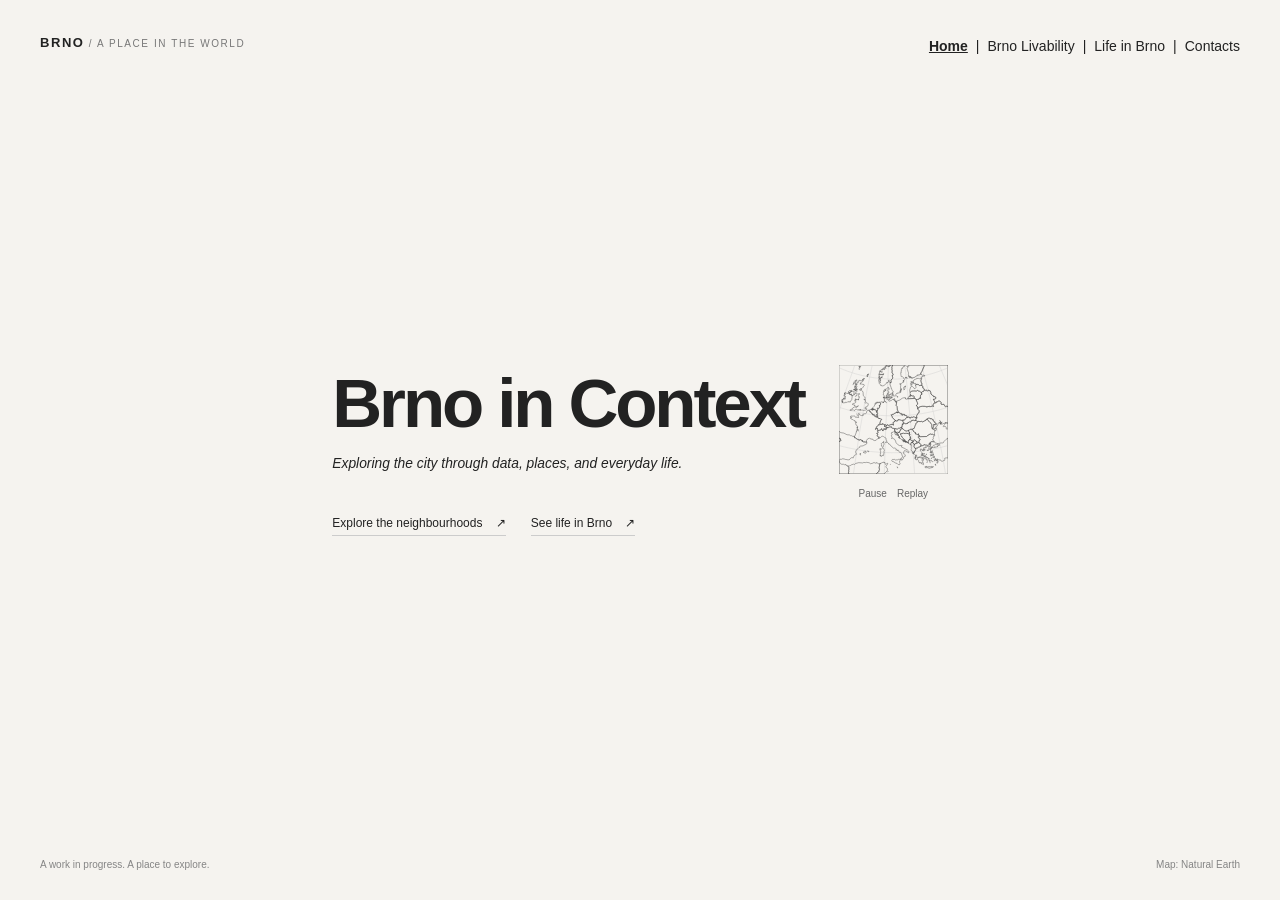
<file: index.html>
<!DOCTYPE html>
<html lang="en">
<head>
    <meta charset="UTF-8">
    <meta name="viewport" content="width=device-width, initial-scale=1.0">
    <meta name="description" content="Brno in Context. Explore its neighbourhoods, everyday life and the trade-offs that make a place feel like home.">
    <title>Brno in Context</title>
    <link rel="canonical" href="https://arisateriyapirom.github.io/brno-in-context/">
    <meta property="og:type" content="website">
    <meta property="og:site_name" content="Brno in Context">
    <meta property="og:title" content="Brno in Context">
    <meta property="og:description" content="Exploring the city through data, places, and everyday life.">
    <meta property="og:url" content="https://arisateriyapirom.github.io/brno-in-context/">
    <meta property="og:image" content="https://arisateriyapirom.github.io/brno-in-context/data/home-preview.png">
    <meta property="og:image:type" content="image/png">
    <meta property="og:image:width" content="2724">
    <meta property="og:image:height" content="1416">
    <meta property="og:image:alt" content="Brno in Context homepage with a globe animation and links to explore Brno's neighbourhoods and everyday life.">
    <meta name="twitter:card" content="summary_large_image">
    <meta name="twitter:title" content="Brno in Context">
    <meta name="twitter:description" content="Exploring the city through data, places, and everyday life.">
    <meta name="twitter:image" content="https://arisateriyapirom.github.io/brno-in-context/data/home-preview.png">
    <link rel="stylesheet" href="style.css">
    <link rel="stylesheet" href="home.css?v=20261103-square">
    <script defer src="vendor/d3.v7.min.js"></script>
    <script defer src="home-globe.js?v=20261104-centered"></script>
    <link rel="stylesheet" href="mobile.css?v=20261104-centered">
</head>
<body class="home-page">
    <header class="site-header home-header">
        <a class="home-wordmark" href="index.html" aria-label="Home">BRNO<span> / A PLACE IN THE WORLD</span></a>
        <nav class="top-nav" aria-label="Main navigation">
            <a href="index.html" class="active-page" aria-current="page">Home</a><span aria-hidden="true">|</span>
            <a href="brno-livability.html">Brno Livability</a><span aria-hidden="true">|</span>
            <a href="life-in-brno.html">Life in Brno</a><span aria-hidden="true">|</span>
            <a href="contacts.html">Contacts</a>
        </nav>
    </header>
    <main class="home-hero">
        <section class="home-intro" aria-labelledby="home-title">
            <h1 id="home-title">Brno in Context</h1>
            <p class="home-description"><em>Exploring the city through data, places, and everyday life.</em></p>
        </section>
        <section class="home-journey" aria-label="From the world to Brno">
            <div id="globe-stage" class="globe-stage">
                <canvas id="home-globe" role="img" aria-label="A rotating globe zooms from the world to Europe, the Czech Republic, and Brno.">Brno is in the Czech Republic, in central Europe.</canvas>
                <div id="brno-pin" class="brno-pin" hidden>
                    <svg width="30" height="39" viewBox="0 0 30 39" aria-hidden="true"><path d="M15 38C12 33 1 22 1 15a14 14 0 0 1 28 0c0 7-11 18-14 23Z" fill="#c93c32" stroke="#f5f3ef" stroke-width="2"/><circle cx="15" cy="15" r="4.5" fill="#f5f3ef"/></svg>
                    <span>Brno<small>49.1951° N · 16.6068° E</small></span>
                </div>
                <p id="globe-fallback" hidden>Brno, Czech Republic<br><small>The globe could not load. You can still explore the pages on the left.</small></p>
            </div>
            <div class="journey-footer">
                <ol class="journey-steps" aria-label="Journey stages"><li data-stage="0" class="is-current">World</li><li data-stage="1">Europe</li><li data-stage="2">Czech Republic</li><li data-stage="3">Brno</li></ol>
                <div class="journey-controls"><button id="globe-pause" type="button" disabled>Pause</button><button id="globe-replay" type="button" disabled>Replay</button><button id="globe-skip" type="button" disabled>Go to Brno</button></div>
            </div>
            <p id="globe-status" class="home-sr-only" role="status" aria-live="polite">Loading the globe.</p>
        </section>
        <div class="home-links">
            <a href="brno-livability.html">Explore the neighbourhoods <span aria-hidden="true">↗</span></a>
            <a href="life-in-brno.html">See life in Brno <span aria-hidden="true">↗</span></a>
        </div>
    </main>
    <footer class="home-footer"><span>A work in progress. A place to explore.</span><a href="https://www.naturalearthdata.com/" target="_blank" rel="noopener">Map: Natural Earth</a></footer>
    <script src="mobile.js?v=20261104"></script>
</body>
</html>
</file>
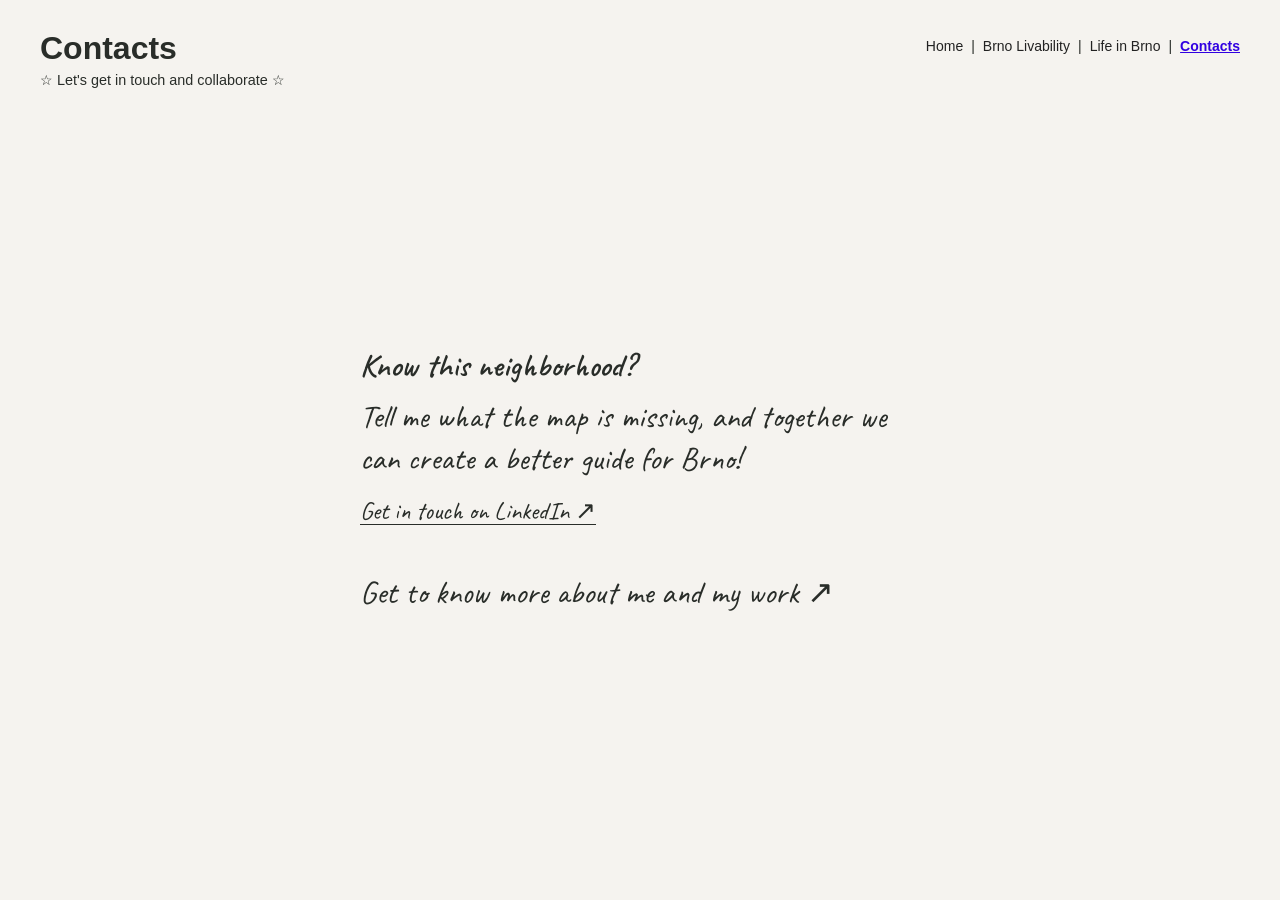
<file: contacts.html>
<!DOCTYPE html>
<html lang="en">
<head>
    <meta charset="UTF-8">
    <meta name="viewport" content="width=device-width, initial-scale=1.0">
    <meta name="description" content="Know this neighborhood? Help make Brno in Context a better guide to the city.">
    <title>Contacts · Brno in Context</title>
    <link rel="stylesheet" href="style.css">
    <link rel="stylesheet" href="contacts.css?v=20261103-simple">
    <link rel="stylesheet" href="mobile.css?v=20261104">
</head>
<body class="contacts-page">
    <header class="site-header">
        <h1>Contacts<span class="title-tagline">☆ Let's get in touch and collaborate ☆</span></h1>
        <nav class="top-nav" aria-label="Main navigation">
            <a href="index.html">Home</a><span aria-hidden="true">|</span>
            <a href="brno-livability.html">Brno Livability</a><span aria-hidden="true">|</span>
            <a href="life-in-brno.html">Life in Brno</a><span aria-hidden="true">|</span>
            <a href="contacts.html" class="active-page" aria-current="page">Contacts</a>
        </nav>
    </header>
    <main class="contact-main">
        <div class="contact-message">
            <section class="contact-note" aria-label="An invitation to share your local knowledge">
                <p><strong>Know this neighborhood?</strong> Tell me what the map is missing, and together we can create a better guide for Brno!</p>
                <a class="contact-link" href="https://www.linkedin.com/in/arisa-teriyapirom-30a2b7158/" target="_blank" rel="noopener noreferrer">Get in touch on LinkedIn <span aria-hidden="true">↗</span></a>
            </section>
            <a class="contact-note contact-work-note" href="http://arisateri.netlify.app/" target="_blank" rel="noopener noreferrer">
                <p>Get to know more about me and my work <span aria-hidden="true">↗</span></p>
            </a>
        </div>
    </main>
    <script src="mobile.js?v=20261104"></script>
</body>
</html>
</file>
<file: style.css>
body {
    margin: 0;
    padding: 30px 40px;
    font-family: Arial, sans-serif;
    box-sizing: border-box;
    background-color: #f5f3ef;
}



.site-header {
    display: flex;
    justify-content: space-between;
    align-items: flex-start;
    padding: 0px;
    margin-bottom: 20px;
}

.site-header h1 {
    margin: 0;
}

.top-nav {
    display: flex;
    align-items: center;
    gap: 8px;
    font-size: 14px;
    padding-top: 8px;
}

.top-nav a {
    color: #222222;
    text-decoration: none;
}

.top-nav a:hover {
    text-decoration: underline;
}

.top-nav .active-page {
    font-weight: bold;
    text-decoration: underline;
    color: #3100e1
}

.title-tagline {
    display: block;
    font-size: 0.45em;
    font-weight: normal;
    margin-top: 5px;
}


/* MAIN TWO-COLUMN LAYOUT */

.livability-layout {
    display: grid;
    grid-template-columns: minmax(0, 7fr) minmax(0, 13fr);
    gap: 30px;
    align-items: stretch;
}


/* LEFT COLUMN */

.sidebar {
    display: flex;
    flex-direction: column;
    justify-content: flex-start;
    min-width: 0;
}


/* FILTER BUTTON AREA */

.filters {
    display: flex;
    flex-wrap: wrap;
    gap: 6px;
}

/* Absorb spare space on the last wrapped row without stretching its tabs. */
.filters::after {
    content: "";
    flex: 999 1 0;
}

.filter-row {
    display: contents;
}

.filters button, .journal-filters button {
    flex: 1 0 auto;
    border: 1px solid #222;
    background: transparent;
    padding: 4px 10px;
    border-radius: 20px;
    cursor: pointer;
}

.filters button[data-factor="cultural_cov_score"] {
    flex: 0 0 auto;
}

.filters button.active, .journal-filters button.is-active {
    background: #dbeafe;
    border-color: #93c5fd;
}


/* overall score card destails */
.overall-card {
    margin-top: 40px;
    padding: 18px;
    border: 1px solid #cccccc;
    border-radius: 12px;
    background: rgba(255, 255, 255, 0.3);
    box-sizing: border-box;
    width: 100%;
}

.overall-card h3 {
    margin: 0 0 16px;
    font-size: 16px;
}

.overall-row {
    display: flex;
    justify-content: space-between;
    align-items: center;
    margin-bottom: 10px;
    font-size: 12px;
}

.mini-rating {
    display: flex;
    gap: 3px;
}

.mini-block {
    width: 12px;
    height: 6px;
    border-radius: 4px;
    background: #dddddd;
}

.mini-block.active {
    background: #222222;
}

/* DESCRIPTION */

.factor-info {
    margin-top: auto;
    max-width: 400px;
    padding-top: 30px;
}

.factor-info h2 {
    margin: 0 0 10px;
    font-size: 20px;
}

.factor-info p {
    margin: 0;
    font-size: 14px;
    line-height: 1.5;
}


/* RIGHT COLUMN */

.map-column {
    min-width: 0;
}

#map {
    width: 100%;
    height: 750px;
}


/* LEGEND */

.legend {
    width: 100%;
    margin-top: 30px;
}

.legend-group {
    width: 250px;
    margin-left: auto;
    margin-top: 7px;
}

.legend-scale,
.legend-labels {
    display: grid;
    grid-template-columns: repeat(5, 1fr);
    width: 100%;
}

.legend-group-color {
    display: flex;
    justify-content: center;
    gap: 2px;
}

.legend-square {
    width: 8px;
    height: 8px;
    display: block;
}

.legend-labels {
    margin-top: 4px;
}

.legend-labels span {
    text-align: center;
    white-space: nowrap;
    font-size: 10px;
    line-height: 1;
    font-style: italic;
}

.legend-1 {
    background: #d73027;
}

.legend-2 {
    background: #fc8d59;
}

.legend-3 {
    background: #fee08b;
}

.legend-4 {
    background: #91cf60;
}

.legend-5 {
    background: #1a9850;
}


/* LIFE IN BRNO PAGE */

.life-page {
    padding: 0;
}

.life-page h2 {
    margin-bottom: 5px;
}

.life-intro {
    margin-top: 0;
    margin-bottom: 10;
    margin-left: 0;
    font-size: 14px;
    font-style: italic;
}

.life-categories {
    display: flex;
    font-size: 13px;
    gap: 10px;
    margin-bottom: 50px;
}

.life-category {
    border: 1px solid #222;
    background: transparent;
    padding: 4px 10px;
    border-radius: 20px;
    cursor: pointer;

    color: #222222;
    text-decoration: none;
}

.life-category:hover {
    background: #dbeafe;
}

.life-section {
    margin-bottom: 70px;
}


.life-active {
    background: #dbeafe;
    border-color: #93c5fd;
}
/* END LIFE IN BRNO PAGE */

.map-status { margin: 0 0 10px; font-size: 13px; color: #444; }
.score-overlay-control { background: #fff; color: #222; }
.score-overlay-control label { display: flex; align-items: center; gap: 7px; padding: 10px 12px; cursor: pointer; font: 13px Arial, sans-serif; }
.score-overlay-control input { margin: 0; accent-color: #2457c5; }
.load-error { color: #a12d23; }
.filters button:disabled { opacity: 0.5; cursor: wait; }
.method-note { margin-top: 16px; font-size: 13px; line-height: 1.5; }
.method-note summary { cursor: pointer; text-decoration: underline; }
.method-note p { margin-top: 10px; font-size: 12px; }
.popup-coverage { margin-top: 10px; font-size: 12px; line-height: 1.6; }
.popup-factor { margin-top: 6px; }
.popup-rating { display: flex; gap: 4px; margin: 8px 0; }
.rating-block { width: 20px; height: 7px; border-radius: 4px; background: #ddd; }
.rating-block.active { background: #222; }
.no-data { color: #555; font-size: 11px; }
.legend-no-data { display: flex; justify-content: flex-end; align-items: center; gap: 5px; margin-top: 8px; font-size: 11px; }
.legend-no-data span { width: 10px; height: 10px; background: #b8b8b8; }
.location-controls { margin-top: 12px; padding: 12px; background: #fff9; border: 1px solid #ddd; border-radius: 8px; font-size: 13px; }
.location-controls label { cursor: pointer; }
.location-controls p { margin: 8px 0 0; color: #555; font-size: 12px; }
.location-legend { display: flex; flex-wrap: wrap; gap: 12px; margin-top: 8px; }
.location-legend > span { display: inline-flex; gap: 5px; align-items: center; font-size: 12px; }
.location-legend i { width: 10px; height: 10px; border-radius: 50%; }
#retry-locations { margin-top: 8px; cursor: pointer; }

.area-search { margin-bottom: 24px; }
.walking-explorer { margin-bottom: 20px; padding: 12px; border: 1px solid #ccc; border-radius: 10px; }
.walking-explorer summary { cursor: pointer; font-size: 14px; font-weight: bold; }
.walking-explorer form { margin-top: 12px; }
.walking-explorer label { display: block; font-size: 12px; margin-bottom: 6px; }
.pin-actions { display: flex; gap: 8px; }
.pin-actions button, #retry-routing { padding: 7px 10px; border: 1px solid #999; border-radius: 7px; background: #fff; cursor: pointer; }
#drop-pin[aria-pressed="true"] { background: #dbeafe; border-color: #2457c5; }
.placing-pin, .placing-pin .leaflet-interactive { cursor: crosshair !important; }
#walk-origin { font-size: 12px; font-weight: bold; overflow-wrap: anywhere; }
#walk-results { max-height: 360px; overflow-y: auto; }
.walk-group h4 { margin: 14px 0 6px; font-size: 13px; }
.walk-group p { font-size: 12px; }
.walk-group button { display: grid; grid-template-columns: minmax(0, 1fr) auto; gap: 4px 8px; width: 100%; padding: 8px; margin-bottom: 5px; border: 1px solid #ccc; background: #fff; border-radius: 6px; text-align: left; cursor: pointer; font-size: 12px; }
.walk-group button[aria-pressed="true"] { background: #e9effb; border-color: #2457c5; }
.walk-group small { grid-column: 1 / -1; color: #555; }
.address-results { list-style: none; padding: 0; max-height: 220px; overflow-y: auto; }
.address-results:empty { display: none; }
.address-results button { width: 100%; text-align: left; padding: 8px; background: white; border: 1px solid #ddd; cursor: pointer; font-size: 12px; }
.area-search label { display: block; font-size: 14px; font-weight: bold; margin-bottom: 8px; }
.search-controls { display: flex; gap: 6px; }
.search-controls input { min-width: 0; width: 100%; box-sizing: border-box; padding: 10px; border: 1px solid #999; border-radius: 8px; font: inherit; font-size: 14px; background: #fff; }
.search-controls button, .comparison-heading button { border: 1px solid #aaa; border-radius: 8px; padding: 7px 12px; background: #fff; cursor: pointer; }
.search-controls button:disabled { opacity: 0.5; cursor: wait; }
.search-status, .selection-status { font-size: 12px; line-height: 1.5; color: #555; margin: 8px 0; }
.search-results { list-style: none; margin: 8px 0 0; padding: 4px; border: 1px solid #ccc; border-radius: 8px; background: white; max-height: 220px; overflow-y: auto; }
.search-results button { width: 100%; padding: 9px; text-align: left; border: 0; border-radius: 4px; background: transparent; cursor: pointer; font: inherit; font-size: 14px; }
.search-results button:hover, .search-results button:focus-visible { background: #e9effb; }
button:focus-visible, input:focus-visible { outline: 2px solid #2457c5; outline-offset: 3px; }
.search-controls input:focus-visible { outline-offset: 0; }
.comparison-heading { display: flex; gap: 8px; justify-content: space-between; align-items: flex-start; }
.comparison-heading h3 { margin-bottom: 4px; overflow-wrap: anywhere; }
.comparison-heading button { font-size: 12px; }
.selected-areas { display: flex; flex-direction: column; gap: 6px; margin: 14px 0; }
.selected-areas:empty { display: none; }
.selection-0 { --selection-color: #2457c5; }
.selection-1 { --selection-color: #8b35a8; }
.selected-area { display: flex; justify-content: space-between; border-left: 4px solid var(--selection-color); background: #fff; border-radius: 4px; }
.selected-area button { border: none; background: transparent; cursor: pointer; padding: 8px; font-size: 13px; text-align: left; color: #222; }
.selected-area button:first-child { flex: 1; min-width: 0; overflow-wrap: anywhere; }
.selected-area strong { color: var(--selection-color); margin-right: 5px; }
.selected-area button:last-child { font-size: 20px; min-width: 36px; text-align: center; }
.comparison-table { width: 100%; table-layout: fixed; border-collapse: collapse; font-size: 12px; }
.comparison-table caption { text-align: left; color: #555; padding-bottom: 10px; }
.comparison-table th, .comparison-table td { padding: 10px 5px; vertical-align: top; border-bottom: 1px solid #ddd; overflow-wrap: anywhere; }
.comparison-table th { text-align: left; font-weight: normal; }
.comparison-table thead th { font-weight: bold; }
.comparison-table thead th:not(:first-child) { color: var(--selection-color); }
.comparison-table .current-factor { background: #e9effb; }
.score-value { font-weight: bold; white-space: nowrap; }
.score-value > span { font-weight: normal; color: #666; font-size: 10px; }
.score-bar { display: block; width: 100%; height: 4px; margin-top: 6px; background: #ddd; border-radius: 3px; overflow: hidden; }
.score-bar > span { display: block; height: 100%; background: #777; }
.higher-score .score-bar > span { background: #187343; }
.score-verdict { display: block; margin-top: 4px; font-size: 10px; color: #18673e; }
.score-rank { display: block; margin-top: 5px; font-size: 11px; color: #555; }
.priorities { margin-top: 14px; border: 1px solid #ccc; border-radius: 10px; padding: 10px; }
.priorities summary { cursor: pointer; font-size: 14px; font-weight: bold; }
.priority-prompt { margin-left: 6px; font-size: 11px; font-style: italic; font-weight: normal; color: #666; }
.priorities p { margin: 8px 0; font-size: 11px; line-height: 1.4; color: #555; }
.priority-guide { border-bottom: 1px solid #ddd; padding-bottom: 6px; }
.priority-row { display: grid; grid-template-columns: minmax(0, 1fr) minmax(60px, 1fr) minmax(65px, 0.85fr); align-items: center; gap: 8px; margin: 7px 0; font-size: 11px; }
.priority-row label { grid-column: 1; grid-row: 1; }
.priority-row output { grid-column: 3; grid-row: 1; color: #555; font-size: 10px; text-align: right; }
.priority-row input { grid-column: 2; grid-row: 1; min-width: 0; width: 100%; margin: 0; accent-color: #2457c5; }
#reset-priorities { background: #fff; padding: 5px 9px; border: 1px solid #aaa; border-radius: 7px; font-size: 11px; cursor: pointer; }

@media (max-width: 900px) {
    body { padding: 20px 16px; }
    .site-header { flex-direction: column; gap: 12px; }
    .livability-layout { grid-template-columns: 1fr; }
    .overall-card { margin-top: 20px; }
    .factor-info { max-width: none; }
    #map { height: 65vh; min-height: 360px; }
}

/* Keep the explorer inside the viewport; scroll its controls independently. */
body.livability-page {
    height: 100vh;
    height: 100dvh;
    overflow: hidden;
    display: flex;
    flex-direction: column;
}
.livability-page .site-header { flex: 0 0 auto; }
.livability-page .livability-layout {
    flex: 1;
    min-height: 0;
    grid-template-rows: minmax(0, 1fr);
    overflow: hidden;
}
.livability-page .sidebar {
    min-height: 0;
    overflow-y: auto;
    overflow-x: hidden;
    overscroll-behavior-y: contain;
    scrollbar-gutter: stable;
    padding: 3px 10px 16px 3px;
}
.livability-page .sidebar > * { flex-shrink: 0; }
.livability-page #walk-results { max-height: none; overflow: visible; }
.livability-page .map-column {
    min-height: 0;
    display: flex;
    flex-direction: column;
}
.livability-page #map { flex: 1; height: auto; min-height: 0; }
.livability-page .map-status,
.livability-page .legend-group { flex-shrink: 0; }
.livability-page .location-controls {
    flex-shrink: 0;
    box-sizing: border-box;
    max-height: 35%;
    overflow-y: auto;
}

@media (max-width: 900px) {
    .livability-page .livability-layout {
        grid-template-rows: minmax(0, 0.9fr) minmax(0, 1.1fr);
        gap: 14px;
    }
    .livability-page .site-header { margin-bottom: 12px; }
}

/* Factor explanation below the map; location controls sit above the scale. */
.map-footer {
    display: grid;
    grid-template-columns: minmax(0, 1fr) minmax(220px, 0.8fr);
    gap: 20px;
    margin-top: 12px;
    flex: 0 1 auto;
    min-height: 0;
    max-height: 40%;
    overflow-y: auto;
    overscroll-behavior-y: contain;
}
.map-footer .factor-info { margin: 0; padding: 0; max-width: none; }
.map-footer .factor-info h2 { font-size: 17px; }
.map-footer .factor-info p { font-size: 13px; }
.map-footer-controls { min-width: 0; display: flex; flex-direction: column; align-items: flex-end; }
.livability-page .map-footer .location-controls {
    width: 100%;
    margin: 0 0 10px;
    max-height: none;
    overflow: visible;
}
.map-footer .legend-group { max-width: 100%; margin-top: 0; }
@media (max-width: 600px) {
    .map-footer { grid-template-columns: minmax(0, 1fr); gap: 14px; }
}

/* Dated rental-cost comparison stays separate from the livability score. */
.filters button[data-factor="affordability"] { flex: 0 0 auto; }
.rent-summary { border: 1px solid #d4d9ce; border-radius: 10px; padding: 12px; margin: 12px 0 18px; }
.rent-summary h3 { font-size: 15px; margin: 0 0 6px; }
.rent-snapshot, .rent-method, .rent-card details { font-size: 12px; color: #52604d; }
.rent-cards { display: flex; flex-wrap: wrap; gap: 10px; }
.rent-card { flex: 1 1 130px; min-width: 0; padding: 8px 0; font-size: 13px; }
.rent-card p { margin: 7px 0; }
.rent-dot { display: inline-block; width: 11px; height: 11px; border: 1px solid #777; border-radius: 50%; margin-right: 6px; }
.rent-summary summary { cursor: pointer; }
.rent-tradeoff { font-size: 13px; line-height: 1.5; }
.rent-tradeoff small { display: block; color: #52604d; margin-top: 6px; }

/* Fade only basemap tiles over white; outlines, markers and routes stay crisp. */
.livability-page #map { background: #fff; }
.rent-price { margin: 9px 0; font-size: 17px; }
.rent-price small { display: block; font-size: 11px; font-weight: normal; color: #52604d; margin-top: 4px; line-height: 1.5; }

/* Compact data drawer anchored to the map's right edge. */
.map-column { position: relative; }
.map-topbar { display: flex; align-items: center; justify-content: space-between; gap: 12px; flex-shrink: 0; margin-bottom: 8px; }
.map-topbar .map-status { margin: 0; }
#about-data-toggle { flex-shrink: 0; padding: 6px 10px; font: inherit; font-size: 11px; color: #30392d; border: 1px solid #c7ccbf; border-radius: 5px; background: #f5f3ef; cursor: pointer; }
#about-data-toggle[aria-expanded="true"] { background: #e5e8de; }
.about-data-panel { position: absolute; right: 0; top: 40px; z-index: 1100; width: min(340px, 100%); max-height: calc(100% - 48px); overflow-y: auto; overscroll-behavior: contain; box-sizing: border-box; padding: 18px; border: 1px solid #d1d5c9; border-radius: 8px; background: #f5f3ef; box-shadow: 0 5px 22px #0002; font-size: 12px; line-height: 1.6; }
.about-data-panel[hidden] { display: none; }
.about-data-heading { display: flex; align-items: center; justify-content: space-between; gap: 12px; }
.about-data-heading h2 { font-size: 17px; margin: 0; }
#about-data-close { border: 0; background: transparent; font-size: 25px; width: 32px; height: 32px; cursor: pointer; color: #344537; }
.about-data-panel h3 { font-size: 13px; margin: 20px 0 5px; }
.about-data-panel ul { padding-left: 18px; }
.about-data-links a { color: #3c5940; }
#about-data-toggle:focus-visible, #about-data-close:focus-visible { outline: 2px solid #2457c5; outline-offset: 2px; }

.about-data-panel p:not(.about-data-links) {
    text-align: justify;
    text-align-last: left;
    text-justify: inter-word;
    hyphens: auto;
    overflow-wrap: break-word;
}
/* Narrow columns create large gaps when justified; preserve readable spacing. */
@media (max-width: 420px) {
    .about-data-panel p:not(.about-data-links) { text-align: left; }
}
</file>
<file: home.css>
.home-page { color: #222; min-height: 100vh; min-height: 100svh; display: flex; flex-direction: column; }
.home-header { align-items: center; margin-bottom: 0; }
.home-wordmark { color: inherit; text-decoration: none; font-size: 13px; font-weight: 700; letter-spacing: .12em; }
.home-wordmark span { font-size: 10px; font-weight: 400; color: #777; }
.home-hero { flex: 1; display: grid; grid-template-columns: max-content max-content; align-content: center; justify-content: center; align-items: center; gap: 30px 35px; width: 100%; max-width: 1400px; margin: 0 auto; padding: 70px 3vw; box-sizing: border-box; }
.home-intro { font-size: clamp(34px, 5.4vw, 78px); }
#home-title { font-size: 1em; letter-spacing: -.045em; line-height: 1.1; font-weight: 700; margin: 0; white-space: nowrap; }
.home-description { font-size: .20em; font-style: italic; line-height: 1.5; margin: 12px 0 0; white-space: nowrap; text-align: left; }
.home-links { grid-column: 1 / -1; display: flex; gap: 25px; align-items: flex-start; justify-content: flex-start; justify-self: stretch; flex-wrap: wrap; margin-top: 12px; }
.home-links a { color: inherit; text-decoration: none; font-size: 12px; border-bottom: 1px solid #ccc; padding-bottom: 5px; }
.home-links a span { padding-left: 10px; }
.home-links a:hover { border-color: #222; }
.home-journey { position: relative; min-width: 0; }
.globe-stage { position: relative; height: 110px; aspect-ratio: 1; overflow: hidden; }
#home-globe { display: block; width: 100%; height: 100%; }
.brno-pin { position: absolute; pointer-events: none; transform: translate(-7px, -18px); }
.brno-pin svg { display: block; width: 14px; height: 18px; }
.brno-pin > span { position: absolute; top: 20px; left: 7px; transform: translateX(-50%); font-size: 10px; font-weight: 600; white-space: nowrap; }
.brno-pin small { display: none; }
.journey-footer { position: absolute; top: calc(100% + 10px); left: 50%; transform: translateX(-50%); }
.journey-steps { display: none; }
.journey-controls { display: flex; gap: 10px; white-space: nowrap; }
.journey-controls button { border: 0; background: transparent; color: #666; padding: 4px 0; font: inherit; font-size: 10px; cursor: pointer; }
.journey-controls button:hover { text-decoration: underline; }
.journey-controls button:disabled { opacity: .4; cursor: default; }
#globe-skip { display: none; }
.home-footer { display: flex; justify-content: space-between; gap: 15px; color: #858585; font-size: 10px; padding-top: 12px; }
.home-footer a { color: inherit; text-decoration: none; }
#globe-fallback { position: absolute; top: 30%; width: 100%; text-align: center; font-size: 12px; }
#globe-fallback small { display: none; }
.home-sr-only { position: absolute; width: 1px; height: 1px; padding: 0; margin: -1px; overflow: hidden; clip-path: inset(50%); white-space: nowrap; }
.home-page a:focus-visible, .home-page button:focus-visible { outline: 2px solid #222; outline-offset: 5px; }
.home-page .top-nav .active-page { color: #222; }
.home-page [hidden] { display: none !important; }
@media (max-width: 800px) {
    .home-page { padding: 22px; }
    .home-header { flex-wrap: wrap; gap: 20px; }
    .home-wordmark span { display: none; }
    .home-header .top-nav { flex-wrap: wrap; font-size: 12px; padding: 0; }
    .home-hero { padding: 70px 0; gap: 32px 18px; }
    .home-intro { font-size: clamp(26px, 5.7vw, 46px); }
    .home-description { font-size: .23em; margin-top: 8px; }
    .home-links { gap: 20px; }
    .home-footer { padding-top: 20px; }
}
@media (max-width: 520px) {
    .home-hero { grid-template-columns: max-content; justify-items: center; gap: 28px; }
    .home-intro { font-size: clamp(30px, 8vw, 42px); }
    .home-description { font-size: 9px; }
    .home-journey { margin-bottom: 20px; }
    .home-links { margin-top: 0; }
}
</file>
<file: mobile.css>
/* These controls are absent from the desktop layout. */
.mobile-menu, .mobile-map-toolbar, .mobile-sheet-controls, .mobile-compare, .mobile-map-hint { display: none; }
@media (max-width: 760px) {
    body { padding: 18px 16px; }
    .site-header { position: relative; flex-direction: row; flex-wrap: wrap; align-items: center; gap: 12px; }
    .site-header h1 { font-size: 24px; }
    .title-tagline { font-size: 12px; line-height: 1.5; }
    .mobile-menu { display: block; margin-left: auto; min-height: 44px; border: 1px solid #c7ccbf; border-radius: 7px; padding: 8px 12px; background: #f5f3ef; color: #222; font-size: 13px; }
    .site-header .top-nav { display: none; width: 100%; padding: 6px 0; }
    .site-header.mobile-nav-open .top-nav { display: flex; flex-direction: column; align-items: stretch; }
    .top-nav > span { display: none; }
    .top-nav a { min-height: 44px; padding: 10px; box-sizing: border-box; }
    input, select, textarea { font-size: 16px !important; }
    button, a { -webkit-tap-highlight-color: #dbeafe; }
    button:focus-visible, a:focus-visible { outline: 2px solid #2457c5; outline-offset: 2px; }
    [hidden] { display: none !important; }
    /* Map stays visible while the independently scrolling results sheet expands. */
    body.livability-page { padding: 12px 10px 0; }
    .livability-page .site-header { margin-bottom: 8px; }
    .livability-page .title-tagline { display: none; }
    .livability-page .livability-layout { display: block; position: relative; min-height: 0; }
    .livability-page .map-column { height: calc(100% - 62px - env(safe-area-inset-bottom)); width: 100%; }
    .livability-page #map { min-height: 0; }
    .mobile-map-toolbar { display: flex; flex-wrap: wrap; gap: 6px; flex-shrink: 0; margin-bottom: 6px; }
    .mobile-map-toolbar button { border: 1px solid #c7ccbf; border-radius: 7px; padding: 8px; background: #f5f3ef; color: #253326; min-height: 44px; font-size: 12px; }
    #mobile-factor { flex: 1; }
    .map-topbar { gap: 6px; margin-bottom: 5px; }
    .map-topbar .map-status { font-size: 10px; }
    #about-data-toggle { min-height: 44px; }
    .about-data-panel { position: fixed; top: 12vh; right: 10px; width: calc(100% - 20px); max-height: 80dvh; font-size: 14px; z-index: 1600; }
    .about-data-panel p:not(.about-data-links) { text-align: left; }
    .about-data-panel h3 { font-size: 15px; }
    .livability-page .sidebar { position: absolute; bottom: 0; left: 0; right: 0; z-index: 1200; background: #f5f3ef; border: 1px solid #ccc; border-radius: 15px 15px 0 0; padding: 0 12px calc(12px + env(safe-area-inset-bottom)); box-sizing: border-box; overflow-y: auto; scrollbar-gutter: auto; box-shadow: 0 -4px 14px #0001; }
    .sidebar[data-sheet="peek"] { height: calc(62px + env(safe-area-inset-bottom)); overflow: hidden; }
    .sidebar[data-sheet="peek"] #overall-card { display: none; }
    .sidebar[data-sheet="half"] { height: 45%; }
    .sidebar[data-sheet="full"] { height: 84%; }
    .mobile-sheet-controls { display: flex; position: sticky; top: 0; z-index: 2; align-items: center; gap: 5px; padding: 8px 0; background: #f5f3ef; border-bottom: 1px solid #ddd; }
    .mobile-sheet-controls button { min-height: 44px; border: 0; background: transparent; padding: 7px; font-size: 12px; }
    #mobile-sheet-toggle { flex: 1; text-align: left; font-weight: bold; }
    .sidebar #overall-card { margin-top: 12px; padding: 0; border: 0; }
    .mobile-compare { display: block; min-height: 44px; background: #fff; border: 1px solid #bbc5b4; border-radius: 7px; padding: 8px 12px; margin: 10px 0; }
    .mobile-map-hint { display: block; font-size: 12px; padding: 6px; margin: 0; background: #e9effb; }
    .comparison-heading { flex-wrap: wrap; }
    .comparison-heading button, .selected-area button { min-height: 44px; }
    .comparison-table { font-size: 13px; }
    .comparison-table thead { position: sticky; top: 61px; z-index: 1; background: #f5f3ef; }
    .rent-card { flex-basis: 100px; font-size: 14px; }
    .rent-card details, .rent-method, .rent-snapshot { font-size: 13px; }
    .rent-tradeoff { font-size: 14px; }
    .rent-summary summary { padding: 10px 0; }
    .walk-group button { min-height: 55px; font-size: 14px; }
    #walk-status { font-size: 13px; }
    .mobile-tools { width: calc(100% - 20px); max-width: 540px; max-height: 85vh; max-height: 85dvh; border: 1px solid #c7ccbf; border-radius: 14px; padding: 16px; box-sizing: border-box; background: #f5f3ef; color: #292d29; overflow-y: auto; }
    .mobile-tools::backdrop { background: #0005; }
    .mobile-tools > header { display: flex; align-items: center; justify-content: space-between; gap: 15px; }
    .mobile-tools h2 { font-size: 20px; margin: 0; }
    #mobile-tool-close { width: 44px; height: 44px; border: 0; background: transparent; font-size: 28px; }
    .mobile-search-tabs { display: flex; gap: 8px; margin: 12px 0; }
    .mobile-search-tabs button { flex: 1; min-height: 44px; border: 1px solid #bcc5b5; border-radius: 6px; background: transparent; }
    .mobile-search-tabs button[aria-pressed="true"] { background: #e2e8dc; }
    .mobile-tools[data-search="area"] .walking-explorer, .mobile-tools[data-search="address"] #area-search-form { display: none; }
    .mobile-tools .walking-explorer > summary, .mobile-tools .priorities > summary { display: none; }
    .mobile-tools .filters { display: grid; grid-template-columns: repeat(2,minmax(0,1fr)); gap: 8px; padding-top: 14px; }
    .mobile-tools .filters::after { display: none; }
    .mobile-tools .filters button { min-height: 48px; padding: 10px; font-size: 14px; }
    .mobile-tools .search-controls button, .mobile-tools .pin-actions button, #reset-priorities { min-height: 44px; }
    .mobile-tools .priority-row { grid-template-columns: 1fr auto; gap: 8px; margin: 20px 0; font-size: 14px; }
    .mobile-tools .priority-row input { grid-column: 1 / -1; grid-row: 2; height: 36px; }
    .mobile-tools .priority-row output { grid-column: 2; font-size: 12px; }
    .mobile-tools .priorities p { font-size: 13px; }
    .mobile-tools .map-footer { display: block; max-height: none; overflow: visible; }
    .mobile-tools .map-footer-controls { align-items: stretch; margin-top: 20px; }
    .mobile-tools #show-locations { min-width: 22px; min-height: 22px; }
    .home-hero { grid-template-columns: minmax(0,1fr); justify-items: center; padding: 45px 0; }
    .home-intro { width: 100%; text-align: center; font-size: clamp(32px,8vw,48px); }
    .home-description { font-size: 15px; white-space: normal; text-align: center; line-height: 1.6; max-width: 400px; margin: 14px auto 0; }
    .home-links { justify-content: center; gap: 16px; }
    .home-links a { min-height: 44px; padding: 10px 0; box-sizing: border-box; font-size: 14px; }
    .home-journey { width: 100%; display: flex; justify-content: center; margin-bottom: 24px; }
    .home-journey .globe-stage { flex: 0 0 auto; width: var(--globe-size, 110px); margin-inline: auto; }
    .home-journey #home-globe { position: absolute; inset: 0; width: 100%; height: 100%; }
    .journey-controls button { min-height: 44px; padding: 8px; font-size: 12px; }
    .contact-link, .contact-work-note { padding: 12px 0; }
    .contact-message { gap: 25px; }
    .journal-filters button { min-height: 44px; padding: 9px 14px; }
    .journal-dialog { position: fixed; inset: 0; width: 100%; height: 100dvh; max-width: none; max-height: 100dvh; margin: 0; border-radius: 0; background: #f5f3ef; padding-bottom: env(safe-area-inset-bottom); }
    .journal-folder-tabs { position: sticky; top: 0; z-index: 4; background: #f5f3ef; padding: 10px 60px 0 12px; }
    .journal-folder-tabs button { min-height: 48px; }
    .journal-close { position: fixed; z-index: 5; right: 10px; top: 12px; width: 44px; height: 44px; }
    .journal-story { display: block; }
    .journal-story-photo { width: 100%; height: min(55dvh,540px); aspect-ratio: auto; }
    .journal-story-photo video { height: 100%; max-height: 100%; }
    .journal-carousel { height: 100%; aspect-ratio: auto; touch-action: pan-y; }
    .carousel-arrow { width: 44px; height: 44px; }
    .journal-story-copy { padding: 25px 22px; }
    #entry-caption { font-size: 16px; line-height: 1.75; }
    #entry-map { height: 55dvh; }
}
@media (max-width: 760px) {
    #walk-status[aria-busy="true"]::before { content: ''; display: inline-block; width: 13px; height: 13px; margin-right: 8px; border: 2px solid #ccd3c6; border-top-color: #345b38; border-radius: 50%; vertical-align: -2px; animation: mobile-routing-spin 1s linear infinite; }
    .mobile-tools .search-controls input { min-width: 0; width: 100%; }
    .mobile-tools .search-controls { display: flex; }
}
@keyframes mobile-routing-spin { to { transform: rotate(360deg); } }
@media (prefers-reduced-motion: reduce) {
    #walk-status[aria-busy="true"]::before { animation: none; }
}
</file>
<file: contacts.css>
@font-face { font-family: 'Caveat'; src: url('vendor/fonts/Caveat.ttf') format('truetype'); font-weight: 400 700; font-display: swap; }
.contacts-page { min-height: 100vh; min-height: 100svh; display: flex; flex-direction: column; color: #292d29; }
.contacts-page .site-header { flex-wrap: wrap; gap: 18px; }
.contact-main { flex: 1; display: grid; place-items: center; padding: 65px 15px 85px; }
.contact-message { display: flex; flex-direction: column; gap: 44px; width: min(100%, 560px); }
.contact-note { display: block; width: 100%; box-sizing: border-box; }
.contact-note p, .contact-link { font-family: 'Caveat', 'Bradley Hand', 'Segoe Print', cursive; font-size: clamp(25px, 3vw, 32px); font-weight: 400; line-height: 1.3; margin: 0; }
.contact-note strong { display: block; font-weight: 600; margin-bottom: 10px; }
.contact-link { display: inline-block; margin-top: 16px; color: inherit; font-size: 25px; text-decoration-thickness: 1px; text-underline-offset: 5px; }
.contact-work-note { text-decoration: none; color: inherit; }
.contact-work-note p { max-width: none; }
.contact-work-ending { white-space: nowrap; }
.contact-work-note:hover, .contact-link:hover { text-decoration: underline; text-decoration-thickness: 1px; text-underline-offset: 5px; }
.contact-work-note:focus-visible, .contact-link:focus-visible { outline: 2px solid #2457c5; outline-offset: 5px; }
@media (max-width: 600px) {
    .contacts-page { padding: 24px; }
    .contacts-page .top-nav { flex-wrap: wrap; font-size: 12px; }
    .contact-main { padding: 45px 2px; }
}
</file>
